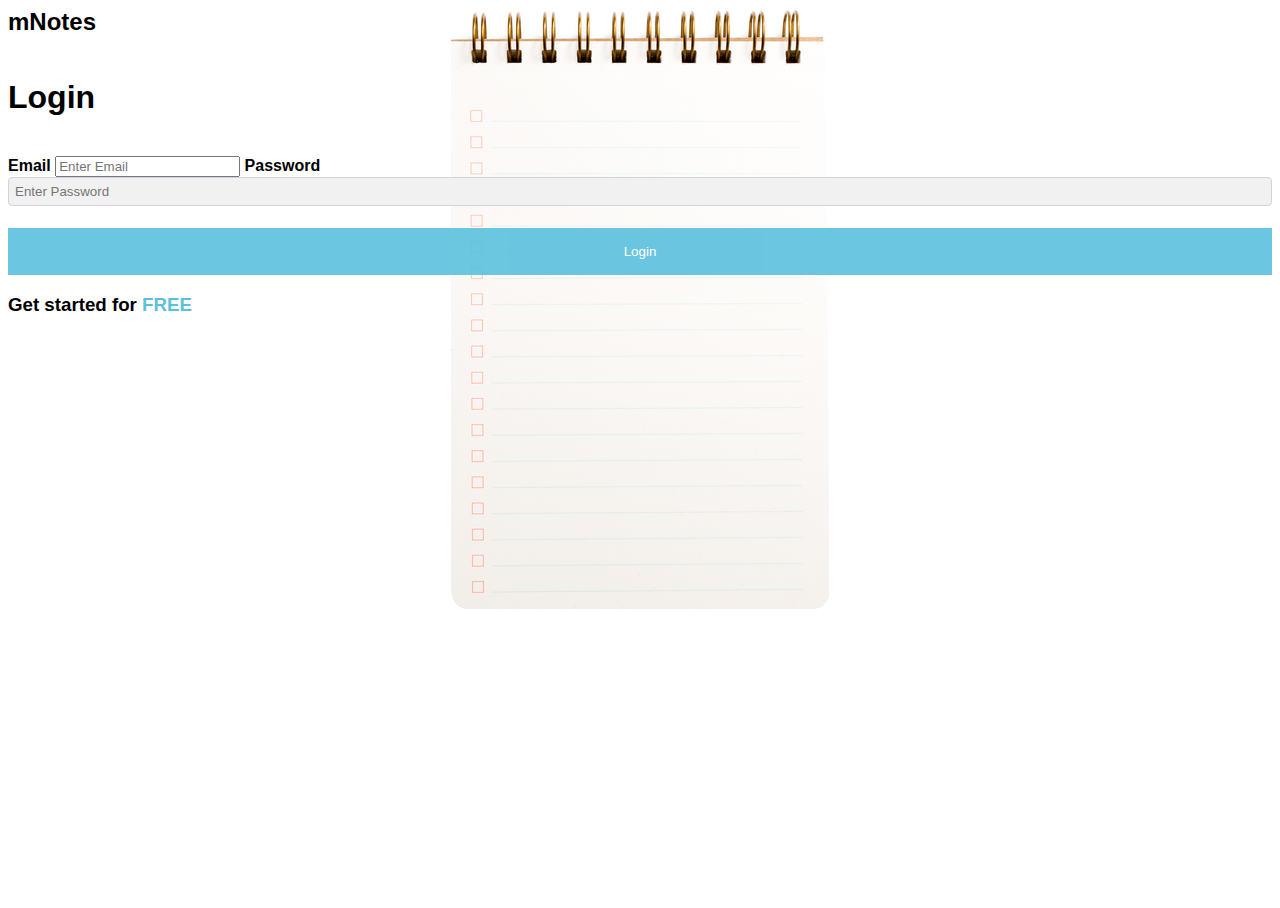
<file: login.html>
<html lang="en">
<head>
    <meta charset="UTF-8">
    <meta name="viewport" content="width=device-width, initial-scale=1.0">
    <meta http-equiv="X-UA-Compatible" content="ie=edge">
    <link rel="stylesheet" href="css/login.css">
    <title>Login</title>
</head>
<body>
<div class="bg-img">
  <form action="login.php" class="container">
  <h2 class="logo">mNotes</h2>
    <h1>Login</h1>
</br>
    <label for="email"><b>Email</b></label>
    <input type="text" placeholder="Enter Email" name="email" required>

    <label for="psw"><b>Password</b></label>
    <input type="password" placeholder="Enter Password" name="psw" required>

    <button type="submit" class="btn">Login</button>
    <h3>Get started for<a href="register.html"> FREE</a></h3>
</br>
</br>
  </form>
</div>

</body>
</html>
</file>
<file: css/login.css>
body, html {
  height: 100%;
  font-family: Arial, Helvetica, sans-serif;
}
* {
  box-sizing: border-box;
}


.bg-img {
  /* The image used */
background-image: url("img/note.png"); 
  /* Center and scale the image nicely */
min-height: 609px;
/* Center and scale the image nicely */
background-position: center;
background-repeat: no-repeat;
background-size: auto;
position: relative;
}

.container-login {
  max-width: 300px;
  margin: 0 auto;
  padding: 16px;
  padding-top: 68px;
  /*padding-bottom:20%;*/
  position: relative;
  text-align: center;
  box-sizing: border-box;
}

/* Full-width input fields */
input[type=email], input[type=password], input[type=password1] {
  width: 100%;
  padding: 6px;
  margin: 0 0 22px 0;
  border: none;
  background: #f1f1f1;
  border: 1px solid #ced4da;
  border-radius: .25rem;

}

input[type=text]:focus, input[type=password]:focus {
  background-color: #ddd;
  outline: none;
}

/* Set a style for the submit button */
.btn {
  background-color: #5BC0DE;
  color: white;
  padding: 16px 20px;
  border: none;
  cursor: pointer;
  width: 100%;
  opacity: 0.9;
}

.btn:hover {
  opacity: 1;
}

.bg-img a {
  color: #5BC0DE;
  text-decoration: none;
}

.logo {
  width:80px;
  height:50px;
}
</file>
